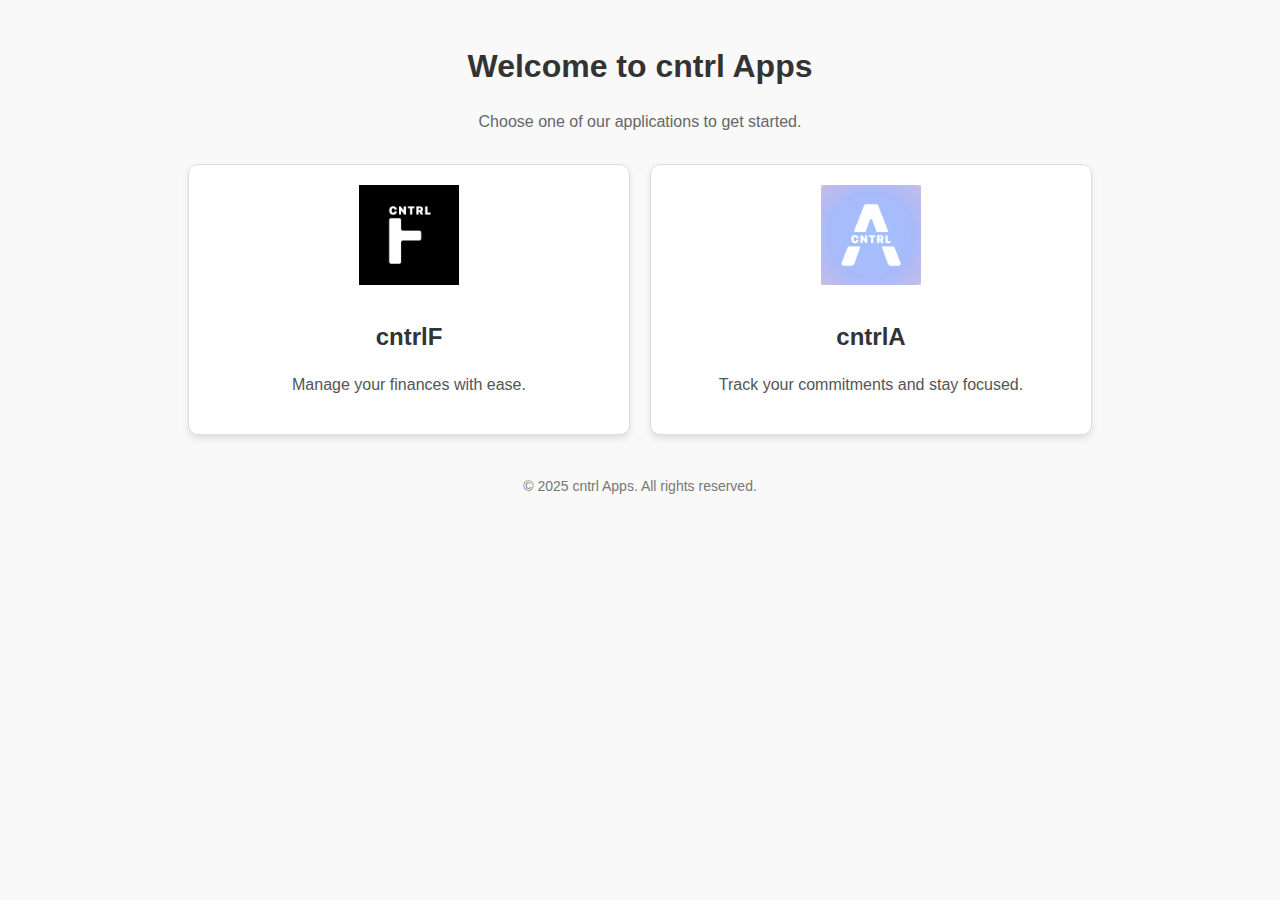
<file: index.html>
<!DOCTYPE html>
<html lang="en">
<head>
    <meta charset="UTF-8">
    <meta name="viewport" content="width=device-width, initial-scale=1.0">
    <title>cntrl Apps</title>
    <link rel="icon" href="Images/favicon.png">
    <style>
        body {
            margin: 0;
            font-family: Arial, sans-serif;
            line-height: 1.6;
            color: #333;
            background: #f9f9f9;
            padding: 20px;
        }

        header {
            text-align: center;
            margin-bottom: 30px;
        }

        header h1 {
            font-size: 2rem;
            margin-bottom: 10px;
        }

        header p {
            font-size: 1rem;
            color: #666;
        }

        .app-container {
            display: flex;
            flex-wrap: wrap;
            gap: 20px;
            justify-content: center;
        }

        .app-link {
            background: #fff;
            border: 1px solid #ddd;
            border-radius: 10px;
            box-shadow: 0 4px 6px rgba(0, 0, 0, 0.1);
            max-width: 400px;
            width: 100%;
            padding: 20px;
            text-align: center;
            text-decoration: none;
            color: inherit;
            transition: transform 0.2s, box-shadow 0.2s;
        }

        .app-link:hover {
            transform: translateY(-5px);
            box-shadow: 0 6px 10px rgba(0, 0, 0, 0.15);
        }

        .app-link img {
            width: 100px;
            height: 100px;
            margin-bottom: 15px;
        }

        .app-link h2 {
            font-size: 1.5rem;
            margin: 10px 0;
        }

        .app-link p {
            font-size: 1rem;
            color: #555;
        }

        footer {
            margin-top: 40px;
            text-align: center;
            font-size: 0.875rem;
            color: #777;
        }
    </style>
</head>
<body>
    <header>
        <h1>Welcome to cntrl Apps</h1>
        <p>Choose one of our applications to get started.</p>
    </header>

    <div class="app-container">
        <!-- cntrlF app link -->
        <a href="cntrlF/cntrlF.html" class="app-link">
            <img src="Images/cntrlF-icon.png" alt="cntrlF Icon">
            <h2>cntrlF</h2>
            <p>Manage your finances with ease.</p>
        </a>

        <!-- cntrlA app link -->
        <a href="cntrlA/cntrlA.html" class="app-link">
            <img src="Images/cntrlA-icon.png" alt="cntrlA Icon">
            <h2>cntrlA</h2>
            <p>Track your commitments and stay focused.</p>
        </a>
    </div>

    <footer>
        <p>&copy; 2025 cntrl Apps. All rights reserved.</p>
    </footer>
</body>
</html>
</file>
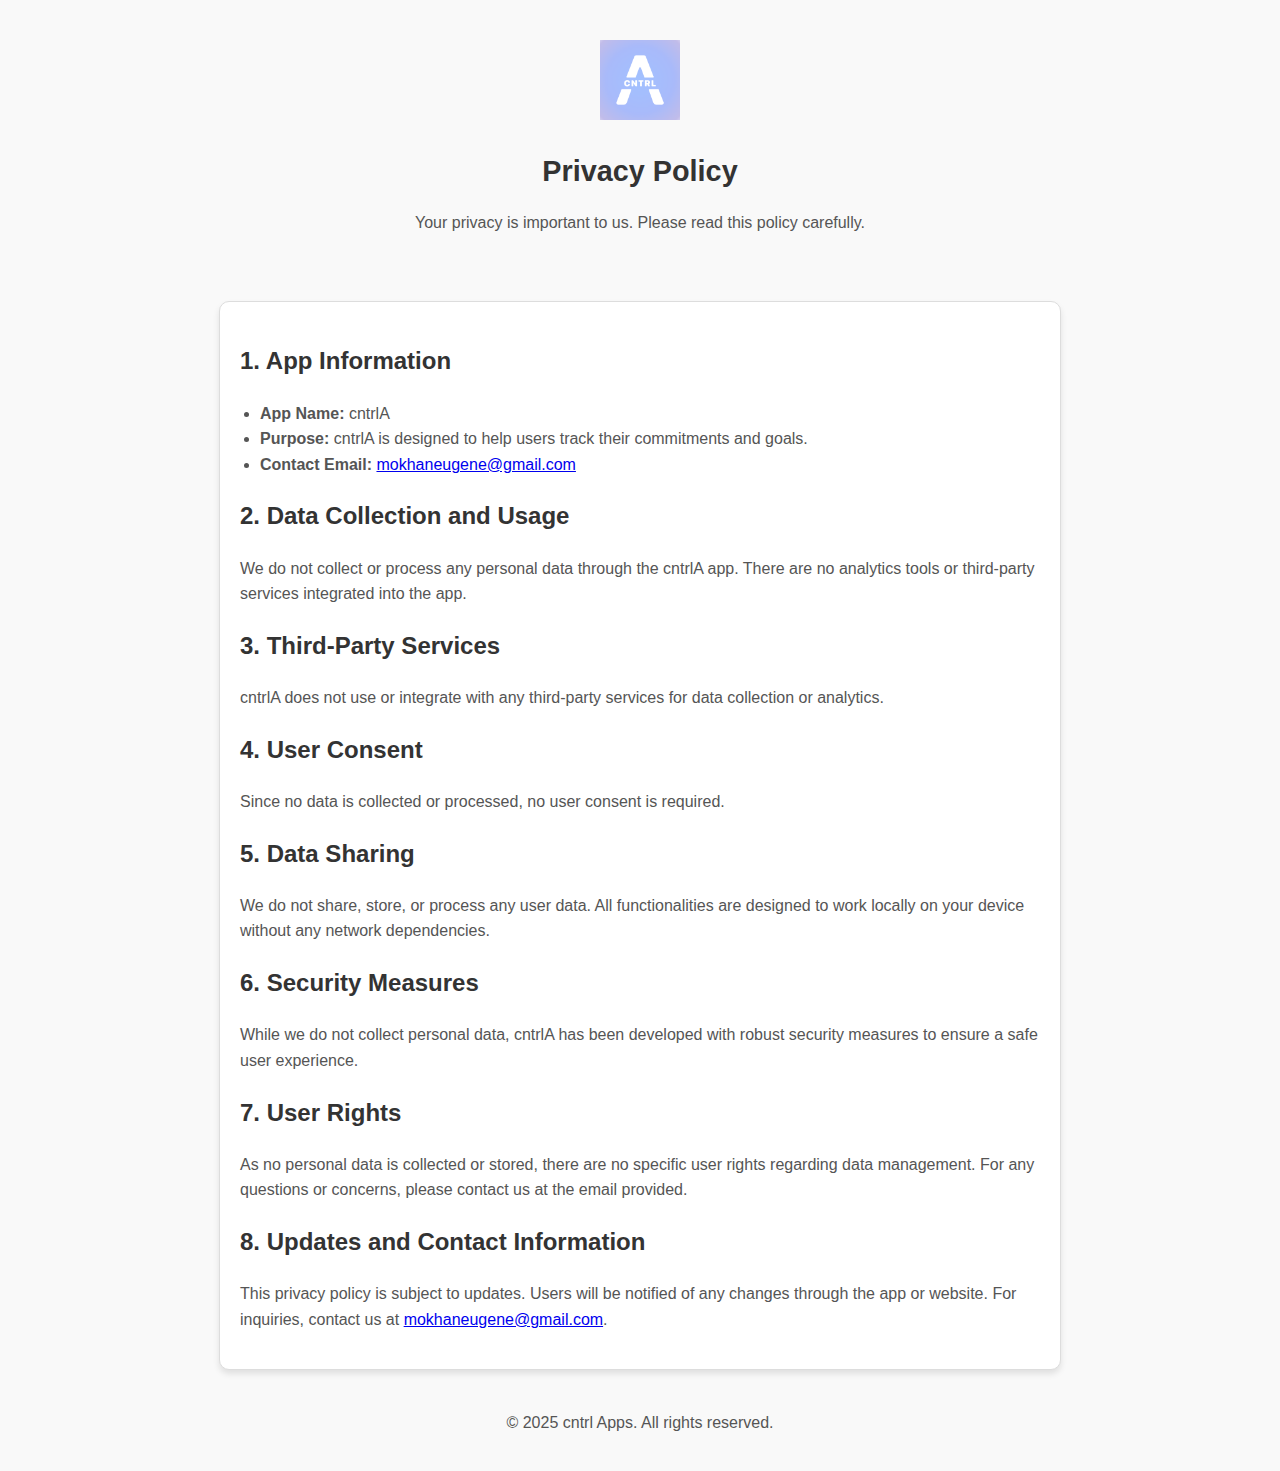
<file: cntrlA/cntrlA-privacy-policy.html>
<!DOCTYPE html>
<html lang="en">
<head>
    <meta charset="UTF-8">
    <meta name="viewport" content="width=device-width, initial-scale=1.0">
    <title>Privacy Policy - cntrlA</title>
    <link rel="stylesheet" href="../style.css">
    <link rel="icon" href="../Images/cntrlA-favicon.ico">
    <style>
        .content-container {
            padding: 20px;
            max-width: 800px;
            margin: 20px auto;
            background: #fff;
            border: 1px solid #ddd;
            border-radius: 10px;
            box-shadow: 0 4px 6px rgba(0, 0, 0, 0.1);
        }

        .hero-section {
            text-align: center;
            padding: 20px;
        }

        .hero-section img {
            width: 80px;
            height: 80px;
            margin-bottom: 10px;
        }

        .hero-section h1 {
            margin: 10px 0;
            font-size: 1.8rem;
        }

        .hero-section p {
            color: #555;
            font-size: 1rem;
        }

        h2 {
            color: #333;
            margin-top: 20px;
        }

        p, li {
            font-size: 1rem;
            line-height: 1.6;
            color: #555;
        }

        ul {
            padding-left: 20px;
        }

        footer {
            margin-top: 40px;
            text-align: center;
        }
    </style>
</head>
<body>
    <header class="hero-section">
        <img src="../Images/cntrlA-icon.png" alt="cntrlA Icon">
        <h1>Privacy Policy</h1>
        <p>Your privacy is important to us. Please read this policy carefully.</p>
    </header>

    <div class="content-container">
        <section>
            <h2>1. App Information</h2>
            <ul>
                <li><strong>App Name:</strong> cntrlA</li>
                <li><strong>Purpose:</strong> cntrlA is designed to help users track their commitments and goals.</li>
                <li><strong>Contact Email:</strong> <a href="mailto:mokhaneugene@gmail.com">mokhaneugene@gmail.com</a></li>
            </ul>
        </section>

        <section>
            <h2>2. Data Collection and Usage</h2>
            <p>
                We do not collect or process any personal data through the cntrlA app. There are no analytics tools or third-party services integrated into the app.
            </p>
        </section>

        <section>
            <h2>3. Third-Party Services</h2>
            <p>
                cntrlA does not use or integrate with any third-party services for data collection or analytics.
            </p>
        </section>

        <section>
            <h2>4. User Consent</h2>
            <p>
                Since no data is collected or processed, no user consent is required.
            </p>
        </section>

        <section>
            <h2>5. Data Sharing</h2>
            <p>
                We do not share, store, or process any user data. All functionalities are designed to work locally on your device without any network dependencies.
            </p>
        </section>

        <section>
            <h2>6. Security Measures</h2>
            <p>
                While we do not collect personal data, cntrlA has been developed with robust security measures to ensure a safe user experience.
            </p>
        </section>

        <section>
            <h2>7. User Rights</h2>
            <p>
                As no personal data is collected or stored, there are no specific user rights regarding data management. For any questions or concerns, please contact us at the email provided.
            </p>
        </section>

        <section>
            <h2>8. Updates and Contact Information</h2>
            <p>
                This privacy policy is subject to updates. Users will be notified of any changes through the app or website. For inquiries, contact us at <a href="mailto:mokhaneugene@gmail.com">mokhaneugene@gmail.com</a>.
            </p>
        </section>
    </div>

    <footer>
        <p>&copy; 2025 cntrl Apps. All rights reserved.</p>
    </footer>
</body>
</html>
</file>
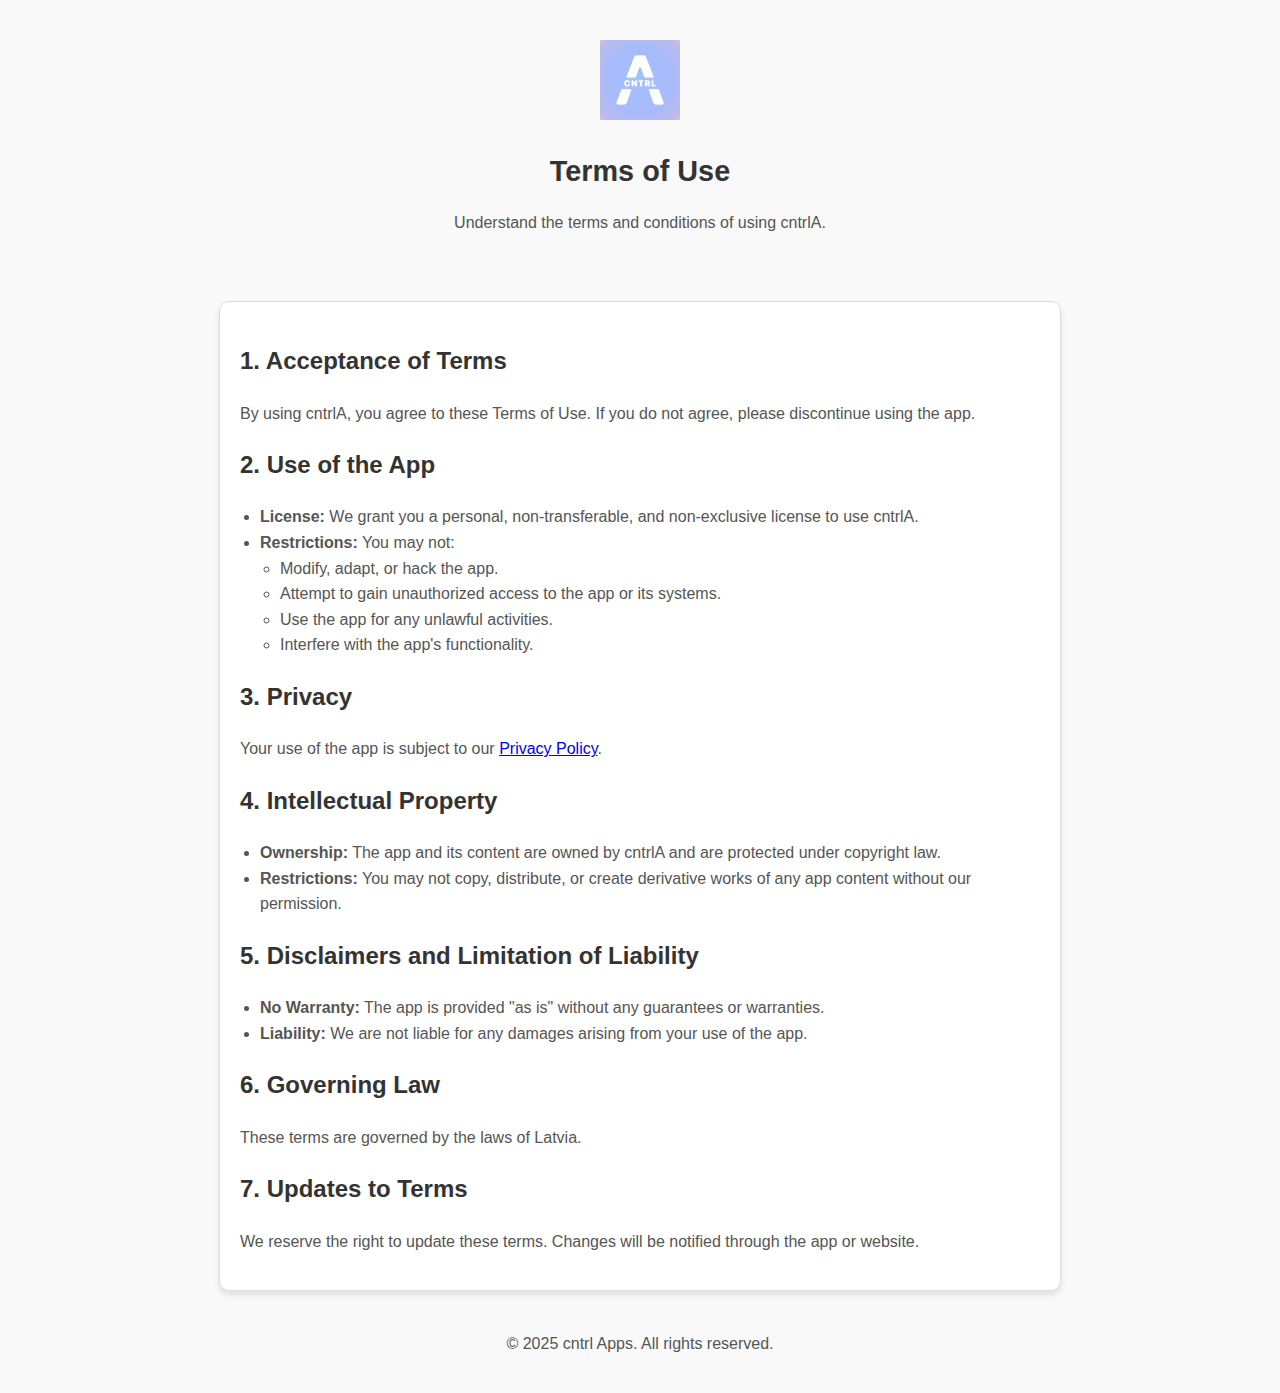
<file: cntrlA/cntrlA-terms-of-use.html>
<!DOCTYPE html>
<html lang="en">
<head>
    <meta charset="UTF-8">
    <meta name="viewport" content="width=device-width, initial-scale=1.0">
    <title>Terms of Use - cntrlA</title>
    <link rel="stylesheet" href="../style.css">
    <link rel="icon" href="../Images/cntrlA-favicon.ico">
    <style>
        .content-container {
            padding: 20px;
            max-width: 800px;
            margin: 20px auto;
            background: #fff;
            border: 1px solid #ddd;
            border-radius: 10px;
            box-shadow: 0 4px 6px rgba(0, 0, 0, 0.1);
        }

        .hero-section {
            text-align: center;
            padding: 20px;
        }

        .hero-section img {
            width: 80px;
            height: 80px;
            margin-bottom: 10px;
        }

        .hero-section h1 {
            margin: 10px 0;
            font-size: 1.8rem;
        }

        .hero-section p {
            color: #555;
            font-size: 1rem;
        }

        h2 {
            color: #333;
            margin-top: 20px;
        }

        p, li {
            font-size: 1rem;
            line-height: 1.6;
            color: #555;
        }

        ul {
            padding-left: 20px;
        }

        footer {
            margin-top: 40px;
            text-align: center;
        }
    </style>
</head>
<body>
    <header class="hero-section">
        <img src="../Images/cntrlA-icon.png" alt="cntrlA Icon">
        <h1>Terms of Use</h1>
        <p>Understand the terms and conditions of using cntrlA.</p>
    </header>

    <div class="content-container">
        <section>
            <h2>1. Acceptance of Terms</h2>
            <p>
                By using cntrlA, you agree to these Terms of Use. If you do not agree, please discontinue using the app.
            </p>
        </section>

        <section>
            <h2>2. Use of the App</h2>
            <ul>
                <li><strong>License:</strong> We grant you a personal, non-transferable, and non-exclusive license to use cntrlA.</li>
                <li><strong>Restrictions:</strong> You may not:
                    <ul>
                        <li>Modify, adapt, or hack the app.</li>
                        <li>Attempt to gain unauthorized access to the app or its systems.</li>
                        <li>Use the app for any unlawful activities.</li>
                        <li>Interfere with the app's functionality.</li>
                    </ul>
                </li>
            </ul>
        </section>

        <section>
            <h2>3. Privacy</h2>
            <p>
                Your use of the app is subject to our <a href="cntrlA-privacy-policy.html">Privacy Policy</a>.
            </p>
        </section>

        <section>
            <h2>4. Intellectual Property</h2>
            <ul>
                <li><strong>Ownership:</strong> The app and its content are owned by cntrlA and are protected under copyright law.</li>
                <li><strong>Restrictions:</strong> You may not copy, distribute, or create derivative works of any app content without our permission.</li>
            </ul>
        </section>

        <section>
            <h2>5. Disclaimers and Limitation of Liability</h2>
            <ul>
                <li><strong>No Warranty:</strong> The app is provided "as is" without any guarantees or warranties.</li>
                <li><strong>Liability:</strong> We are not liable for any damages arising from your use of the app.</li>
            </ul>
        </section>

        <section>
            <h2>6. Governing Law</h2>
            <p>
                These terms are governed by the laws of Latvia.
            </p>
        </section>

        <section>
            <h2>7. Updates to Terms</h2>
            <p>
                We reserve the right to update these terms. Changes will be notified through the app or website.
            </p>
        </section>
    </div>

    <footer>
        <p>&copy; 2025 cntrl Apps. All rights reserved.</p>
    </footer>
</body>
</html>
</file>
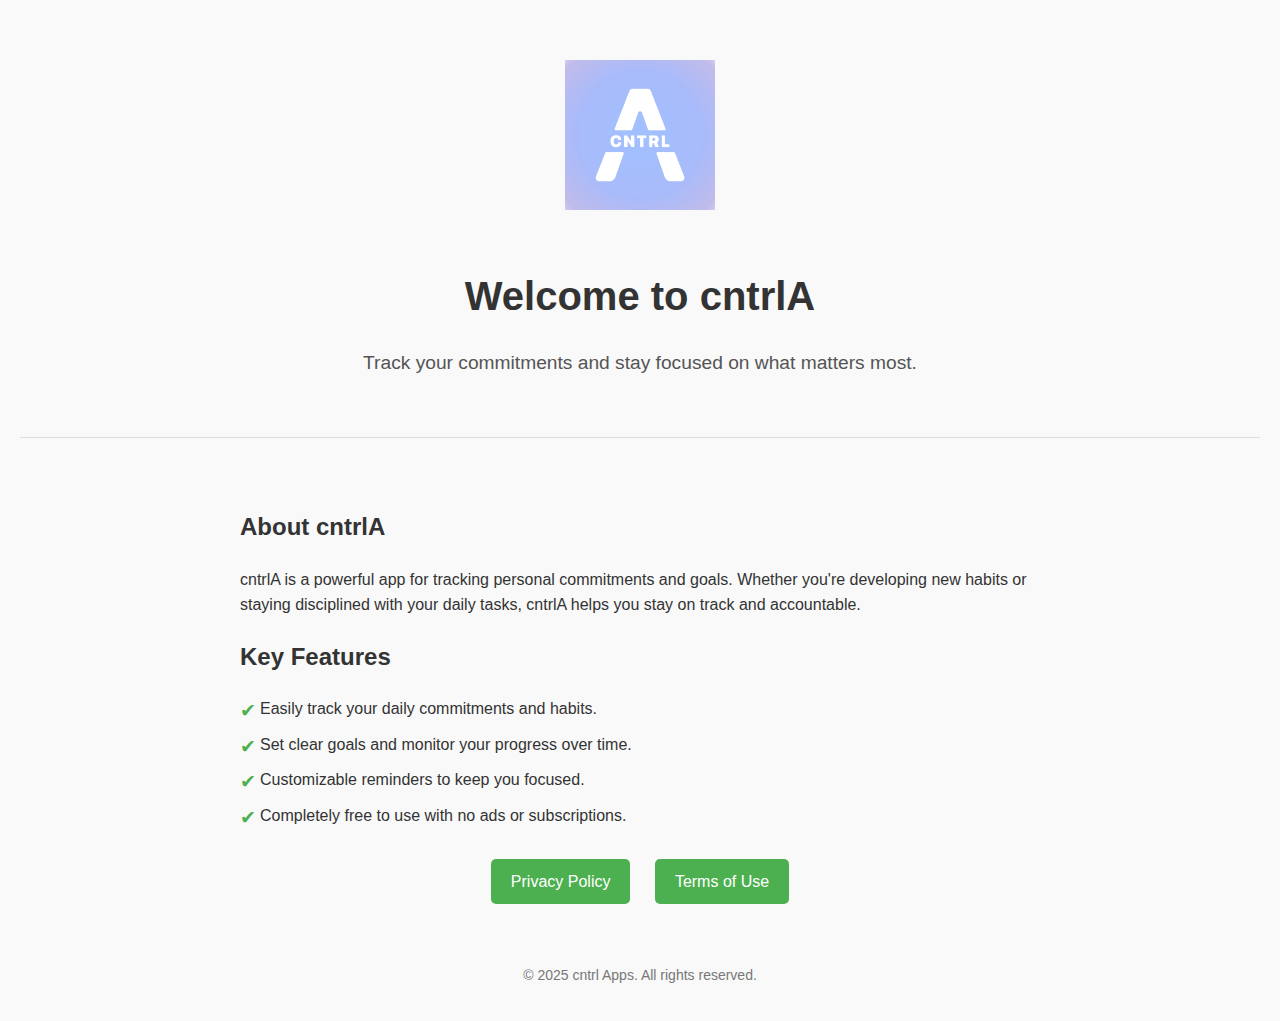
<file: cntrlA/cntrlA.html>
<!DOCTYPE html>
<html lang="en">
<head>
    <meta charset="UTF-8">
    <meta name="viewport" content="width=device-width, initial-scale=1.0">
    <title>cntrlA - Track Your Commitments</title>
    <link rel="stylesheet" href="../style.css">
    <link rel="icon" href="../Images/cntrlA-favicon.ico">
    <style>
        .hero-section {
            text-align: center;
            padding: 40px 20px;
            background-color: #f9f9f9;
            border-bottom: 1px solid #ddd;
        }

        .hero-section img {
            width: 150px;
            height: 150px;
            margin-bottom: 20px;
        }

        .hero-section h1 {
            font-size: 2.5rem;
            margin-bottom: 10px;
        }

        .hero-section p {
            font-size: 1.2rem;
            color: #555;
        }

        .content-container {
            padding: 20px;
            max-width: 800px;
            margin: 0 auto;
        }

        .feature-list {
            margin: 20px 0;
            padding: 0;
            list-style: none;
        }

        .feature-list li {
            margin-bottom: 10px;
            padding-left: 20px;
            position: relative;
        }

        .feature-list li::before {
            content: "✔";
            color: #4caf50;
            position: absolute;
            left: 0;
            font-size: 1.2rem;
        }

        .links {
            margin-top: 30px;
            text-align: center;
        }

        .links a {
            display: inline-block;
            margin: 0 10px;
            padding: 10px 20px;
            background-color: #4caf50;
            color: #fff;
            text-decoration: none;
            border-radius: 5px;
            transition: background-color 0.3s;
        }

        .links a:hover {
            background-color: #45a049;
        }
    </style>
</head>
<body>
    <header class="hero-section">
        <img src="../Images/cntrlA-icon.png" alt="cntrlA Icon">
        <h1>Welcome to cntrlA</h1>
        <p>Track your commitments and stay focused on what matters most.</p>
    </header>

    <div class="content-container">
        <section>
            <h2>About cntrlA</h2>
            <p>
                cntrlA is a powerful app for tracking personal commitments and goals. Whether you're developing new habits or staying
                disciplined with your daily tasks, cntrlA helps you stay on track and accountable.
            </p>
        </section>

        <section>
            <h2>Key Features</h2>
            <ul class="feature-list">
                <li>Easily track your daily commitments and habits.</li>
                <li>Set clear goals and monitor your progress over time.</li>
                <li>Customizable reminders to keep you focused.</li>
                <li>Completely free to use with no ads or subscriptions.</li>
            </ul>
        </section>

        <div class="links">
            <a href="cntrlA-privacy-policy.html">Privacy Policy</a>
            <a href="cntrlA-terms-of-use.html">Terms of Use</a>
        </div>
    </div>

    <footer>
        <p>&copy; 2025 cntrl Apps. All rights reserved.</p>
    </footer>
</body>
</html>
</file>
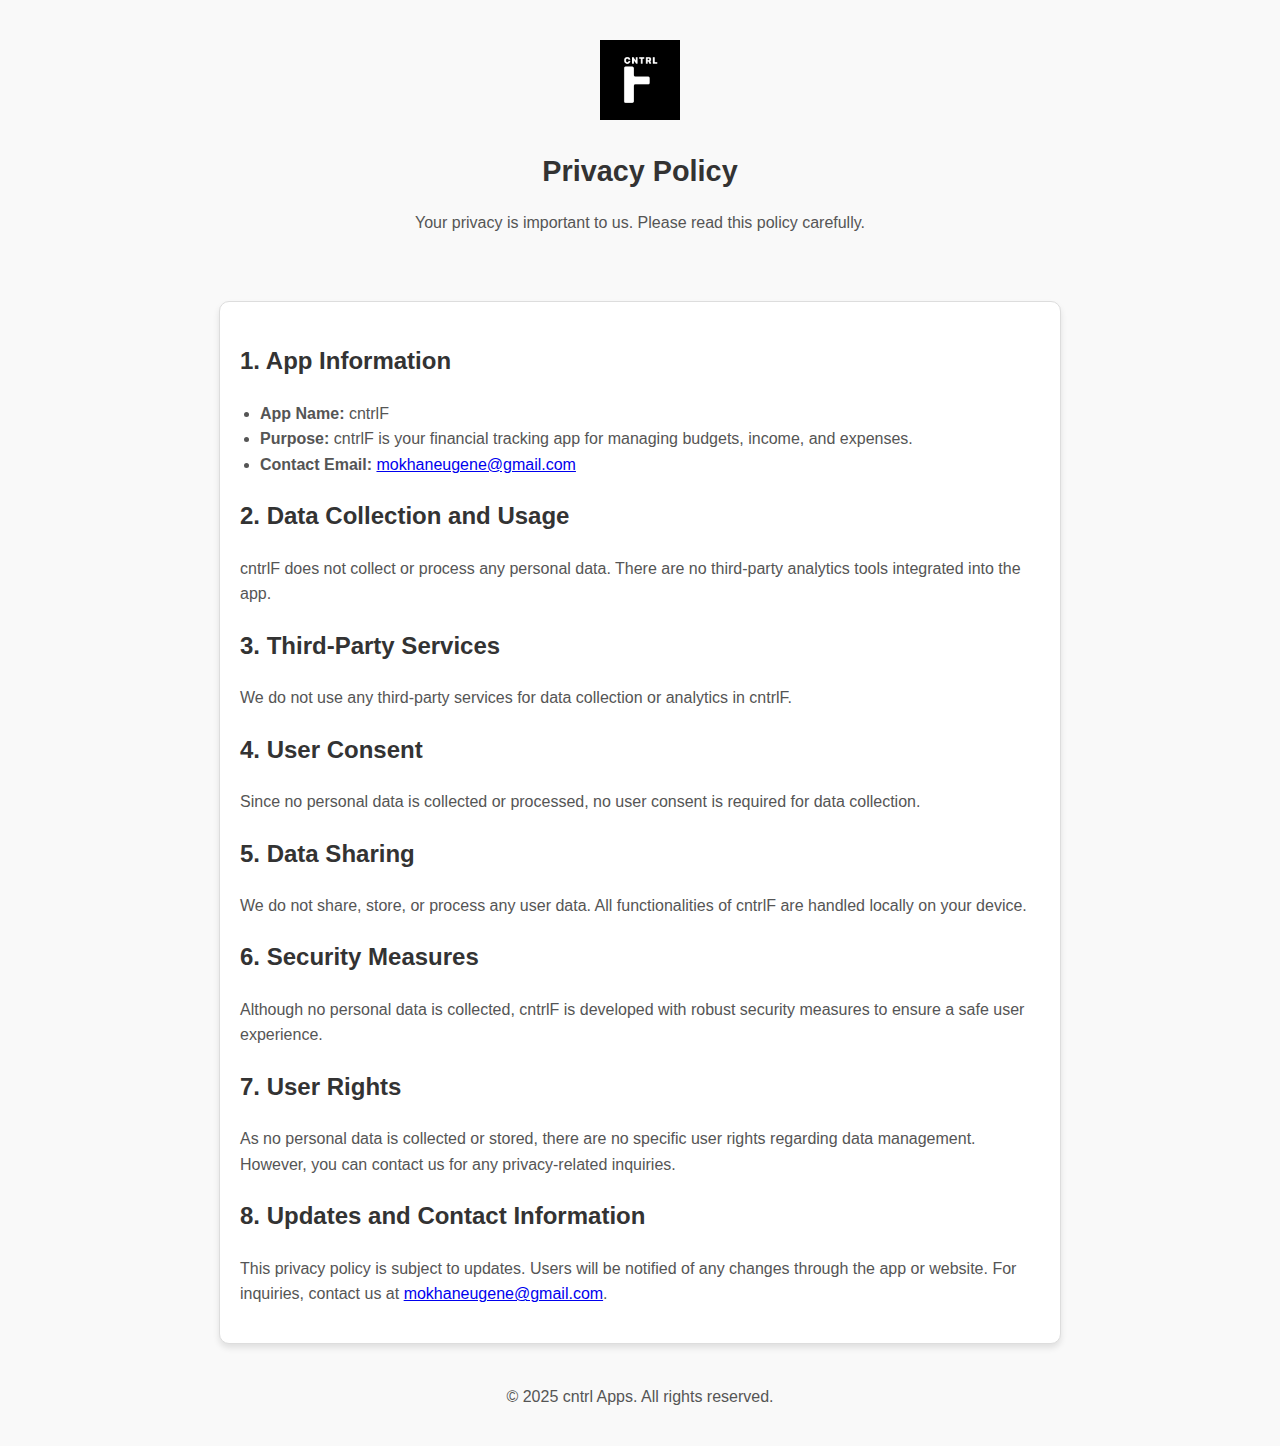
<file: cntrlF/cntrlF-privacy-policy.html>
<!DOCTYPE html>
<html lang="en">
<head>
    <meta charset="UTF-8">
    <meta name="viewport" content="width=device-width, initial-scale=1.0">
    <title>Privacy Policy - cntrlF</title>
    <link rel="stylesheet" href="../style.css">
    <link rel="icon" href="../Images/cntrlF-favicon.png">
    <style>
        .content-container {
            padding: 20px;
            max-width: 800px;
            margin: 20px auto;
            background: #fff;
            border: 1px solid #ddd;
            border-radius: 10px;
            box-shadow: 0 4px 6px rgba(0, 0, 0, 0.1);
        }

        .hero-section {
            text-align: center;
            padding: 20px;
        }

        .hero-section img {
            width: 80px;
            height: 80px;
            margin-bottom: 10px;
        }

        .hero-section h1 {
            margin: 10px 0;
            font-size: 1.8rem;
        }

        .hero-section p {
            color: #555;
            font-size: 1rem;
        }

        h2 {
            color: #333;
            margin-top: 20px;
        }

        p, li {
            font-size: 1rem;
            line-height: 1.6;
            color: #555;
        }

        ul {
            padding-left: 20px;
        }

        footer {
            margin-top: 40px;
            text-align: center;
        }
    </style>
</head>
<body>
    <header class="hero-section">
        <img src="../Images/cntrlF-icon.png" alt="cntrlF Icon">
        <h1>Privacy Policy</h1>
        <p>Your privacy is important to us. Please read this policy carefully.</p>
    </header>

    <div class="content-container">
        <section>
            <h2>1. App Information</h2>
            <ul>
                <li><strong>App Name:</strong> cntrlF</li>
                <li><strong>Purpose:</strong> cntrlF is your financial tracking app for managing budgets, income, and expenses.</li>
                <li><strong>Contact Email:</strong> <a href="mailto:mokhaneugene@gmail.com">mokhaneugene@gmail.com</a></li>
            </ul>
        </section>

        <section>
            <h2>2. Data Collection and Usage</h2>
            <p>
                cntrlF does not collect or process any personal data. There are no third-party analytics tools integrated into the app.
            </p>
        </section>

        <section>
            <h2>3. Third-Party Services</h2>
            <p>
                We do not use any third-party services for data collection or analytics in cntrlF.
            </p>
        </section>

        <section>
            <h2>4. User Consent</h2>
            <p>
                Since no personal data is collected or processed, no user consent is required for data collection.
            </p>
        </section>

        <section>
            <h2>5. Data Sharing</h2>
            <p>
                We do not share, store, or process any user data. All functionalities of cntrlF are handled locally on your device.
            </p>
        </section>

        <section>
            <h2>6. Security Measures</h2>
            <p>
                Although no personal data is collected, cntrlF is developed with robust security measures to ensure a safe user experience.
            </p>
        </section>

        <section>
            <h2>7. User Rights</h2>
            <p>
                As no personal data is collected or stored, there are no specific user rights regarding data management. However, you can contact us for any privacy-related inquiries.
            </p>
        </section>

        <section>
            <h2>8. Updates and Contact Information</h2>
            <p>
                This privacy policy is subject to updates. Users will be notified of any changes through the app or website. For inquiries, contact us at <a href="mailto:mokhaneugene@gmail.com">mokhaneugene@gmail.com</a>.
            </p>
        </section>
    </div>

    <footer>
        <p>&copy; 2025 cntrl Apps. All rights reserved.</p>
    </footer>
</body>
</html>
</file>
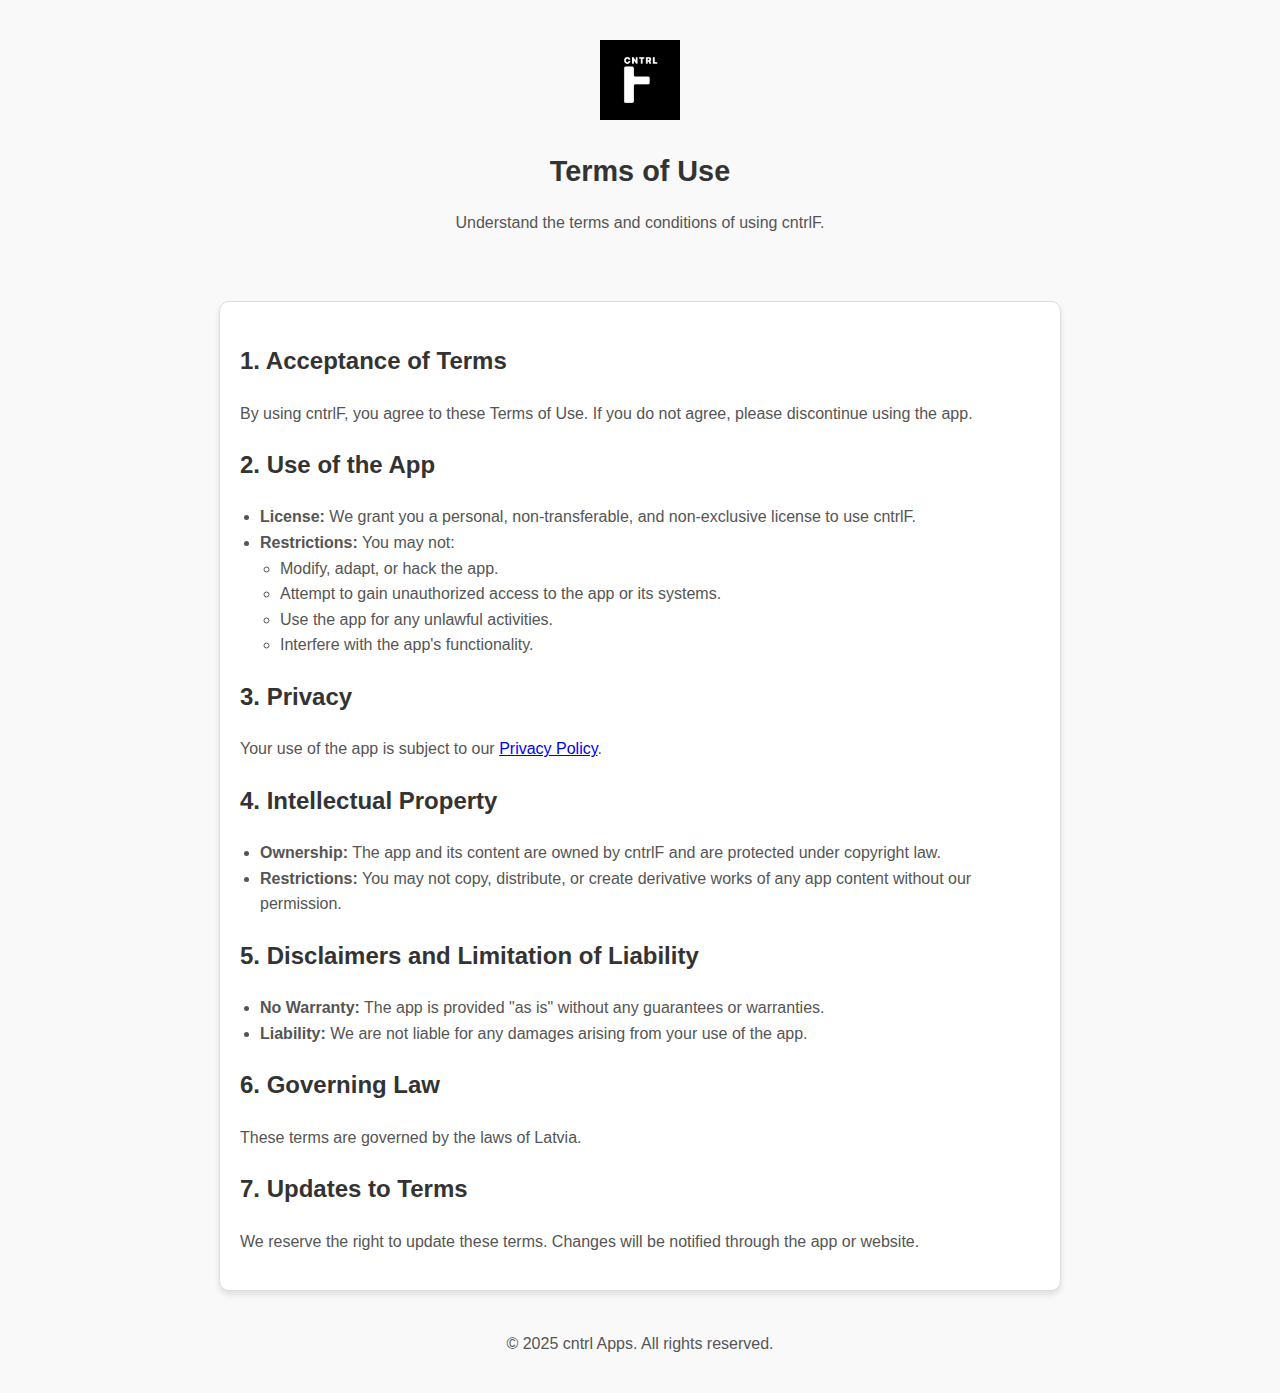
<file: cntrlF/cntrlF-terms-of-use.html>
<!DOCTYPE html>
<html lang="en">
<head>
    <meta charset="UTF-8">
    <meta name="viewport" content="width=device-width, initial-scale=1.0">
    <title>Terms of Use - cntrlF</title>
    <link rel="stylesheet" href="../style.css">
    <link rel="icon" href="../Images/cntrlF-favicon.png">
    <style>
        .content-container {
            padding: 20px;
            max-width: 800px;
            margin: 20px auto;
            background: #fff;
            border: 1px solid #ddd;
            border-radius: 10px;
            box-shadow: 0 4px 6px rgba(0, 0, 0, 0.1);
        }

        .hero-section {
            text-align: center;
            padding: 20px;
        }

        .hero-section img {
            width: 80px;
            height: 80px;
            margin-bottom: 10px;
        }

        .hero-section h1 {
            margin: 10px 0;
            font-size: 1.8rem;
        }

        .hero-section p {
            color: #555;
            font-size: 1rem;
        }

        h2 {
            color: #333;
            margin-top: 20px;
        }

        p, li {
            font-size: 1rem;
            line-height: 1.6;
            color: #555;
        }

        ul {
            padding-left: 20px;
        }

        footer {
            margin-top: 40px;
            text-align: center;
        }
    </style>
</head>
<body>
    <header class="hero-section">
        <img src="../Images/cntrlF-icon.png" alt="cntrlF Icon">
        <h1>Terms of Use</h1>
        <p>Understand the terms and conditions of using cntrlF.</p>
    </header>

    <div class="content-container">
        <section>
            <h2>1. Acceptance of Terms</h2>
            <p>
                By using cntrlF, you agree to these Terms of Use. If you do not agree, please discontinue using the app.
            </p>
        </section>

        <section>
            <h2>2. Use of the App</h2>
            <ul>
                <li><strong>License:</strong> We grant you a personal, non-transferable, and non-exclusive license to use cntrlF.</li>
                <li><strong>Restrictions:</strong> You may not:
                    <ul>
                        <li>Modify, adapt, or hack the app.</li>
                        <li>Attempt to gain unauthorized access to the app or its systems.</li>
                        <li>Use the app for any unlawful activities.</li>
                        <li>Interfere with the app's functionality.</li>
                    </ul>
                </li>
            </ul>
        </section>

        <section>
            <h2>3. Privacy</h2>
            <p>
                Your use of the app is subject to our <a href="cntrlF-privacy-policy.html">Privacy Policy</a>.
            </p>
        </section>

        <section>
            <h2>4. Intellectual Property</h2>
            <ul>
                <li><strong>Ownership:</strong> The app and its content are owned by cntrlF and are protected under copyright law.</li>
                <li><strong>Restrictions:</strong> You may not copy, distribute, or create derivative works of any app content without our permission.</li>
            </ul>
        </section>

        <section>
            <h2>5. Disclaimers and Limitation of Liability</h2>
            <ul>
                <li><strong>No Warranty:</strong> The app is provided "as is" without any guarantees or warranties.</li>
                <li><strong>Liability:</strong> We are not liable for any damages arising from your use of the app.</li>
            </ul>
        </section>

        <section>
            <h2>6. Governing Law</h2>
            <p>
                These terms are governed by the laws of Latvia.
            </p>
        </section>

        <section>
            <h2>7. Updates to Terms</h2>
            <p>
                We reserve the right to update these terms. Changes will be notified through the app or website.
            </p>
        </section>
    </div>

    <footer>
        <p>&copy; 2025 cntrl Apps. All rights reserved.</p>
    </footer>
</body>
</html>
</file>
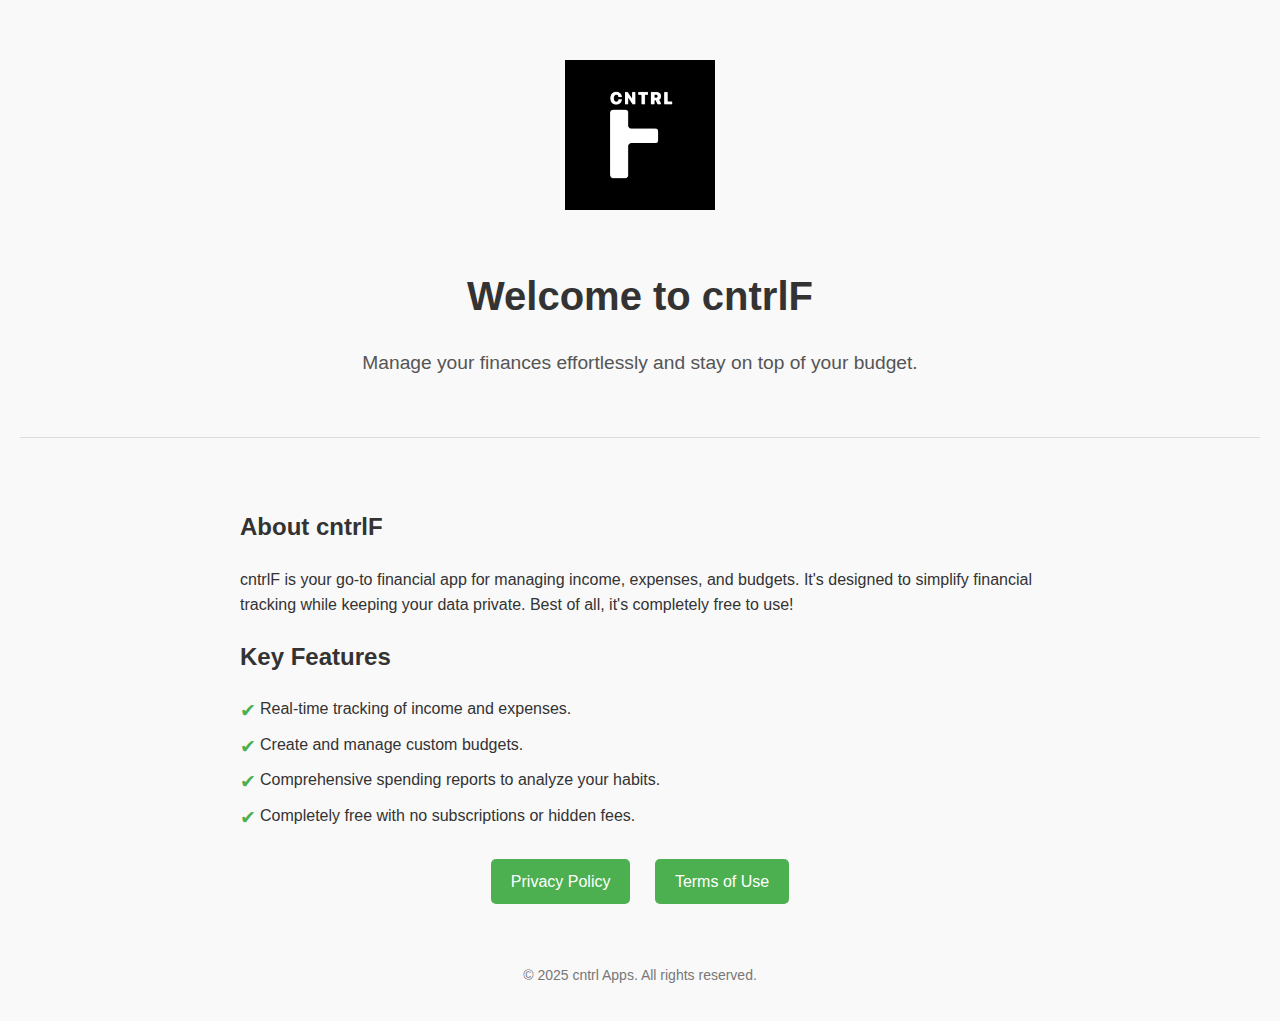
<file: cntrlF/cntrlF.html>
<!DOCTYPE html>
<html lang="en">
<head>
    <meta charset="UTF-8">
    <meta name="viewport" content="width=device-width, initial-scale=1.0">
    <title>cntrlF - Manage Your Finances</title>
    <link rel="stylesheet" href="../style.css">
    <link rel="icon" href="../Images/cntrlF-favicon.png">
    <style>
        .hero-section {
            text-align: center;
            padding: 40px 20px;
            background-color: #f9f9f9;
            border-bottom: 1px solid #ddd;
        }

        .hero-section img {
            width: 150px;
            height: 150px;
            margin-bottom: 20px;
        }

        .hero-section h1 {
            font-size: 2.5rem;
            margin-bottom: 10px;
        }

        .hero-section p {
            font-size: 1.2rem;
            color: #555;
        }

        .content-container {
            padding: 20px;
            max-width: 800px;
            margin: 0 auto;
        }

        .feature-list {
            margin: 20px 0;
            padding: 0;
            list-style: none;
        }

        .feature-list li {
            margin-bottom: 10px;
            padding-left: 20px;
            position: relative;
        }

        .feature-list li::before {
            content: "✔";
            color: #4caf50;
            position: absolute;
            left: 0;
            font-size: 1.2rem;
        }

        .links {
            margin-top: 30px;
            text-align: center;
        }

        .links a {
            display: inline-block;
            margin: 0 10px;
            padding: 10px 20px;
            background-color: #4caf50;
            color: #fff;
            text-decoration: none;
            border-radius: 5px;
            transition: background-color 0.3s;
        }

        .links a:hover {
            background-color: #45a049;
        }
    </style>
</head>
<body>
    <header class="hero-section">
        <img src="../Images/cntrlF-icon.png" alt="cntrlF Icon">
        <h1>Welcome to cntrlF</h1>
        <p>Manage your finances effortlessly and stay on top of your budget.</p>
    </header>

    <div class="content-container">
        <section>
            <h2>About cntrlF</h2>
            <p>
                cntrlF is your go-to financial app for managing income, expenses, and budgets. It's designed to simplify financial tracking
                while keeping your data private. Best of all, it's completely free to use!
            </p>
        </section>

        <section>
            <h2>Key Features</h2>
            <ul class="feature-list">
                <li>Real-time tracking of income and expenses.</li>
                <li>Create and manage custom budgets.</li>
                <li>Comprehensive spending reports to analyze your habits.</li>
                <li>Completely free with no subscriptions or hidden fees.</li>
            </ul>
        </section>

        <div class="links">
            <a href="cntrlF-privacy-policy.html">Privacy Policy</a>
            <a href="cntrlF-terms-of-use.html">Terms of Use</a>
        </div>
    </div>

    <footer>
        <p>&copy; 2025 cntrl Apps. All rights reserved.</p>
    </footer>
</body>
</html>
</file>
<file: style.css>
body {
    margin: 0;
    font-family: Arial, sans-serif;
    line-height: 1.6;
    color: #333;
    background: #f9f9f9;
    padding: 20px;
}

header {
    text-align: center;
    margin-bottom: 30px;
}

header h1 {
    font-size: 2rem;
    margin-bottom: 10px;
}

header p {
    font-size: 1rem;
    color: #666;
}

.content {
    max-width: 800px;
    margin: 0 auto;
    background: #fff;
    padding: 20px;
    border-radius: 10px;
    box-shadow: 0 4px 6px rgba(0, 0, 0, 0.1);
}

.content h2 {
    font-size: 1.5rem;
    margin: 20px 0 10px;
}

.content p {
    margin: 10px 0;
    color: #555;
}

.content a {
    color: #007BFF;
    text-decoration: none;
    transition: color 0.2s;
}

.content a:hover {
    color: #0056b3;
}

footer {
    margin-top: 40px;
    text-align: center;
    font-size: 0.875rem;
    color: #777;
}
</file>
